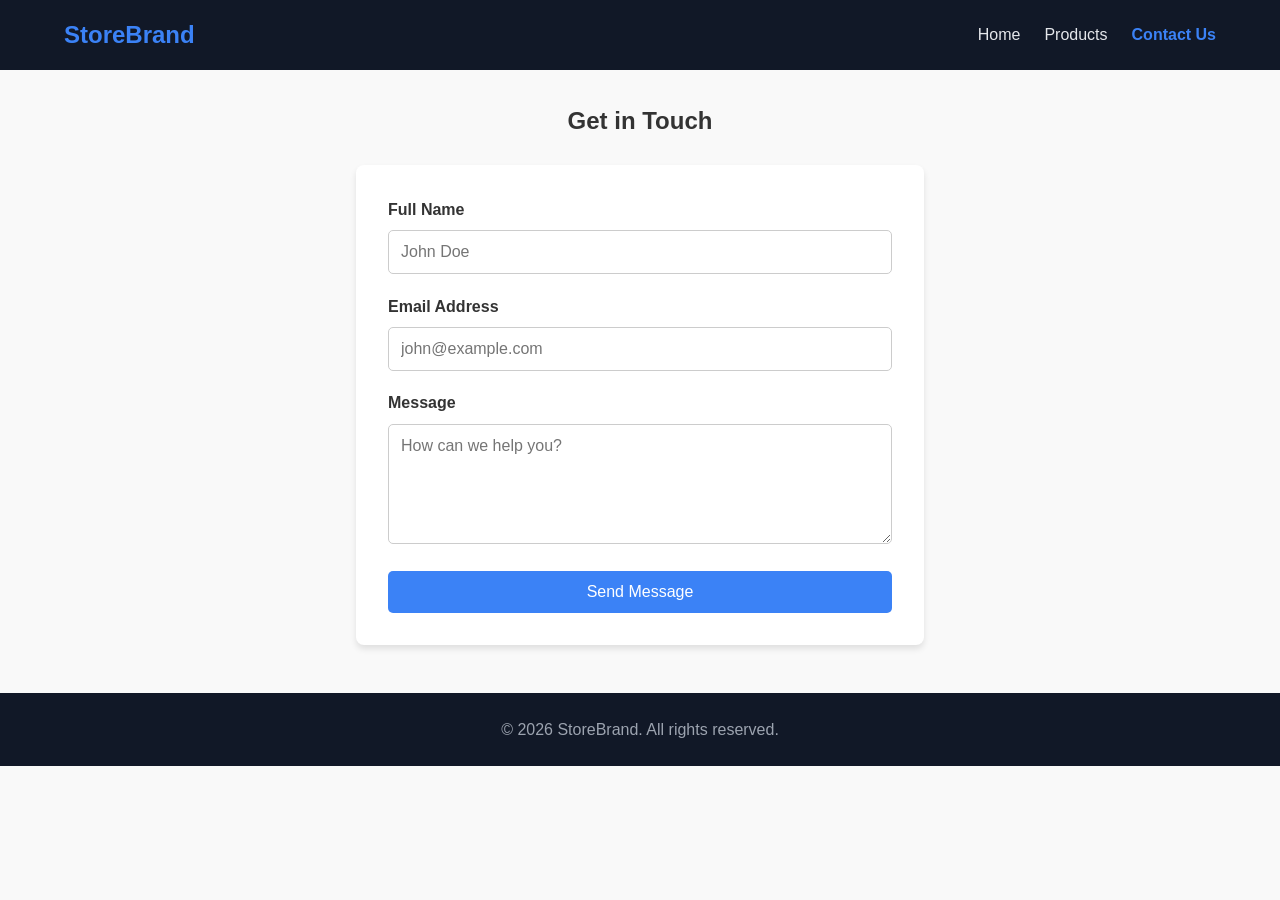
<file: contact.html>
<!DOCTYPE html>
<html lang="en">
<head>
    <meta charset="UTF-8">
    <meta name="viewport" content="width=device-width, initial-scale=1.0">
    <title>Storefront | Contact Us</title>
    <link rel="stylesheet" href="style.css">
</head>
<body>

    <header>
        <div class="logo">StoreBrand</div>
        <nav>
            <ul>
                <li><a href="index.html">Home</a></li>
                <li><a href="products.html">Products</a></li>
                <li><a href="contact.html" class="active">Contact Us</a></li>
            </ul>
        </nav>
    </header>

    <main class="container" style="max-width: 600px;">
        <h2 style="text-align: center; margin-bottom: 1.5rem;">Get in Touch</h2>
        
        <div id="status-message" style="display: none; padding: 1rem; background-color: #d1fae5; color: #065f46; border-radius: 5px; margin-bottom: 1rem; text-align: center;">
            Thank you for your message! We will get back to you shortly.
        </div>

        <form id="contact-form" style="background: #fff; padding: 2rem; border-radius: 8px; box-shadow: 0 4px 6px rgba(0,0,0,0.1);">
            <div class="form-group">
                <label for="name">Full Name</label>
                <input type="text" id="name" required placeholder="John Doe">
            </div>

            <div class="form-group">
                <label for="email">Email Address</label>
                <input type="email" id="email" required placeholder="john@example.com">
            </div>

            <div class="form-group">
                <label for="message">Message</label>
                <textarea id="message" required placeholder="How can we help you?"></textarea>
            </div>

            <button type="submit" class="btn" style="width: 100%;">Send Message</button>
        </form>
    </main>

    <footer>
        <p>© 2026 StoreBrand. All rights reserved.</p>
    </footer>

    <script>
        const contactForm = document.getElementById('contact-form');
        const statusMessage = document.getElementById('status-message');

        contactForm.addEventListener('submit', (event) => {
            event.preventDefault(); // Prevents actual page reload
            
            // Show confirmation message
            statusMessage.style.display = 'block';
            
            // Reset form inputs
            contactForm.reset();
        });
    </script>

</body>
</html>
</file>
<file: style.css>
/* General Styles */
* {
    margin: 0;
    padding: 0;
    box-sizing: border-box;
    font-family: 'Segoe UI', Tahoma, Geneva, Verdana, sans-serif;
}

body {
    line-height: 1.6;
    color: #333;
    background-color: #f9f9f9;
}

a {
    text-decoration: none;
    color: inherit;
}

/* Header & Navigation */
header {
    background: #111827;
    color: #fff;
    padding: 1rem 5%;
    display: flex;
    justify-content: space-between;
    align-items: center;
    position: sticky;
    top: 0;
    z-index: 1000;
}

.logo {
    font-size: 1.5rem;
    font-weight: bold;
    color: #3b82f6;
}

nav ul {
    display: flex;
    list-style: none;
    gap: 1.5rem;
}

nav a {
    color: #e5e7eb;
    transition: color 0.3s;
}

nav a:hover, nav a.active {
    color: #3b82f6;
    font-weight: bold;
}

/* Hero Section */
.hero {
    background: linear-gradient(rgba(0,0,0,0.6), rgba(0,0,0,0.6)), url('https://picsum.photos/1200/600') center/cover;
    height: 70vh;
    display: flex;
    flex-direction: column;
    justify-content: center;
    align-items: center;
    text-align: center;
    color: #fff;
    padding: 0 1rem;
}

.hero h1 {
    font-size: 3rem;
    margin-bottom: 1rem;
}

.hero p {
    font-size: 1.25rem;
    margin-bottom: 1.5rem;
}

/* Buttons */
.btn {
    display: inline-block;
    background: #3b82f6;
    color: #fff;
    padding: 0.75rem 1.5rem;
    border: none;
    border-radius: 5px;
    cursor: pointer;
    font-size: 1rem;
    transition: background 0.3s;
}

.btn:hover {
    background: #2563eb;
}

/* Main Layout & Grid */
.container {
    max-width: 1100px;
    margin: 2rem auto;
    padding: 0 1rem;
}

.grid {
    display: grid;
    grid-template-columns: repeat(auto-fit, minmax(280px, 1fr));
    gap: 2rem;
    margin-top: 1.5rem;
}

/* Product Cards */
.card {
    background: #fff;
    border-radius: 8px;
    box-shadow: 0 4px 6px rgba(0,0,0,0.1);
    overflow: hidden;
    display: flex;
    flex-direction: column;
    text-align: center;
}

.card img {
    width: 100%;
    height: 200px;
    object-fit: cover;
}

.card-content {
    padding: 1.5rem;
    display: flex;
    flex-direction: column;
    flex-grow: 1;
}

.card-content h3 {
    margin-bottom: 0.5rem;
}

.card-content .price {
    color: #2563eb;
    font-weight: bold;
    font-size: 1.2rem;
    margin: 0.5rem 0 1rem 0;
}

.card-content .btn {
    margin-top: auto;
}

/* Contact Form */
.form-group {
    margin-bottom: 1.2rem;
}

.form-group label {
    display: block;
    margin-bottom: 0.5rem;
    font-weight: 600;
}

.form-group input, 
.form-group textarea {
    width: 100%;
    padding: 0.75rem;
    border: 1px solid #ccc;
    border-radius: 5px;
    font-size: 1rem;
}

.form-group textarea {
    height: 120px;
    resize: vertical;
}

/* Footer */
footer {
    text-align: center;
    padding: 1.5rem;
    background: #111827;
    color: #9ca3af;
    margin-top: 3rem;
}
</file>
